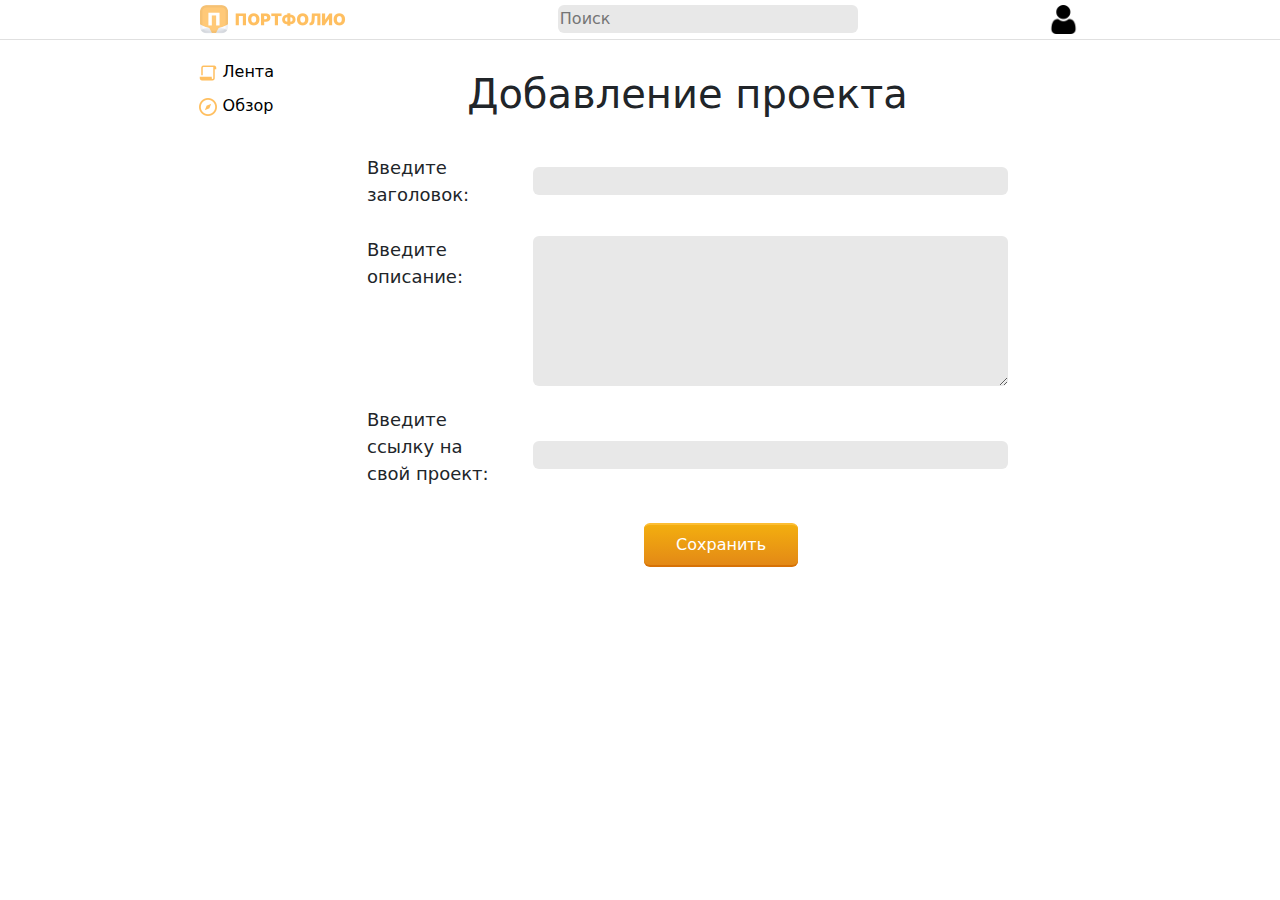
<file: src/add-page.html>
<!doctype html>
<html lang="ru">
  <head>
	<link type="image/x-icon" href="img/favicon.ico" rel="shortcut icon">
	<title>Портфолио</title>
	<meta charset="utf-8">
	<meta name="viewport" content="width=device-width, initial-scale=1, shrink-to-fit=no">
	<link rel="stylesheet" href="css/bootstrap.css">
	<link rel="stylesheet" href="css/style.css">
</head>
  <body>
	<div class="container">
		<div class="header">
			<div class="row">
				<div class="col-md-3">
					<div class="logo">
						<a href="index.html">
						<img src="img/logo.png" alt="Портфолио">
						</a>
					</div>
				</div>
				<div class="col-md-2 offset-md-2">
					<div class="find">
						<input type="text" class="field-input" placeholder="Поиск">
					</div>
				</div>
				<div class="col-md-3 offset-md-2">
					<div class="user-icon">
						<a href="profile.html">
						<img src="img/user-icon.png" width="29" alt="">
						</a>
					</div>
				</div>
			</div>
		</div>
	</div>
	<div class="horizontal-line"></div>
	<main>
		<div class="container">
			<div class="content">
				<div class="row">
					<div class="col-md-3">
						<nav class="navbar">
							<div class="container">
								<div clas="navbar-wrap">
									<ul class="navbar-menu">
										<li>
											<img src="img/paper.png">
											<a href="index.html">Лента</a>
										</li>
										<li>
											<img src="img/compass.png">
											<a href="#">Обзор</a>
										</li>
									</ul>
								</div>
							</div>
						</nav>
					</div>
					<div class="col-md-7">
						<div class="row add-header">
							<h1>Добавление проекта</h1>
						</div>
						<div class="row description-wrap">
							<div class="col-md-3 short-desc-text">
								<p>Введите заголовок:</p>
							</div>
							<div class="col-md-9 short-desc-input">
								<input type="text" class="short-description">
							</div>
						</div>
						<div class="row full-desc-wrap">
							<div class="col-md-3 full-desc-text">
								<p>Введите описание:</p>
							</div>
							<div class="col-md-9 full-desc-input">
								<textarea type="text" class="full-description"></textarea>
							</div>
						</div>
						<div class="row achievements-link">
							<div class="col-md-3 link-text">
								<p>Введите ссылку на свой проект:</p>
							</div>
							<div class="col-md-9 link-input">
								<input type="text">
							</div>
						</div>
						<div class="row button-wrap">
							<div class="col-md-2 offset-md-5">
								<button>Сохранить</button>
							</div>
						</div>
					</div>
				</div>
			</div>
		</div>
	</main>
	<script src="https://code.jquery.com/jquery-3.3.1.slim.min.js" integrity="sha384-q8i/X+965DzO0rT7abK41JStQIAqVgRVzpbzo5smXKp4YfRvH+8abtTE1Pi6jizo" crossorigin="anonymous"></script>
  </body>
</html>
</file>
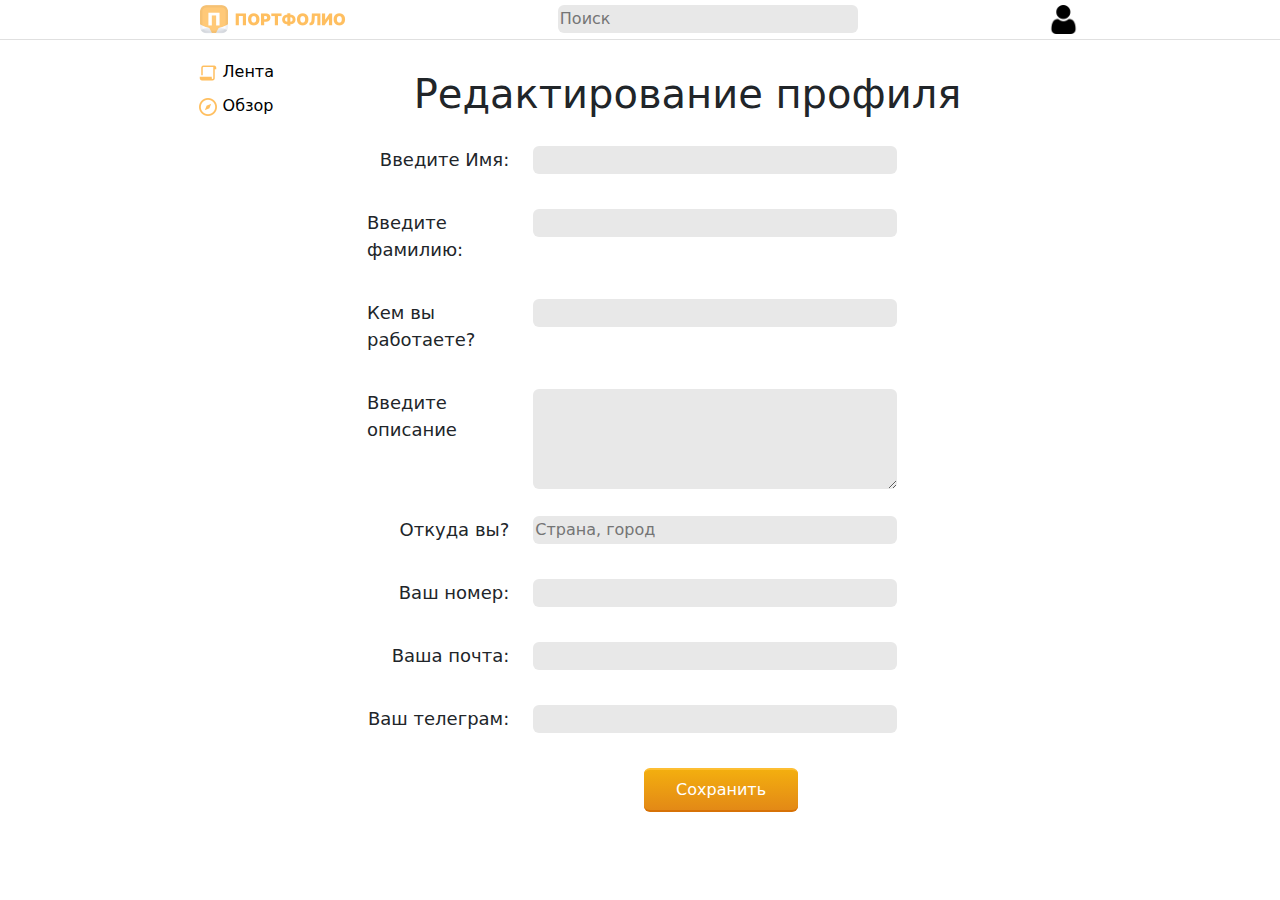
<file: src/edit-page.html>
<!doctype html>
<html lang="ru">
  <head>
	<link type="image/x-icon" href="img/favicon.ico" rel="shortcut icon">
	<title>Портфолио</title>
	<meta charset="utf-8">
	<meta name="viewport" content="width=device-width, initial-scale=1, shrink-to-fit=no">
	<link rel="stylesheet" href="css/bootstrap.css">
	<link rel="stylesheet" href="css/style.css">
</head>
  <body>
	<div class="container">
		<div class="header">
			<div class="row">
				<div class="col-md-3">
					<div class="logo">
						<a href="index.html">
						<img src="img/logo.png" alt="Портфолио">
						</a>
					</div>
				</div>
				<div class="col-md-2 offset-md-2">
					<div class="find">
						<input type="text" class="field-input" placeholder="Поиск">
					</div>
				</div>
				<div class="col-md-3 offset-md-2">
					<div class="user-icon">
						<a href="profile.html">
						<img src="img/user-icon.png" width="29" alt="">
						</a>
					</div>
				</div>
			</div>
		</div>
	</div>
	<div class="horizontal-line"></div>
	<main>
		<div class="container">
			<div class="content">
				<div class="row">
					<div class="col-md-3">
						<nav class="navbar">
							<div class="container">
								<div clas="navbar-wrap">
									<ul class="navbar-menu">
										<li>
											<img src="img/paper.png">
											<a href="index.html">Лента</a>
										</li>
										<li>
											<img src="img/compass.png">
											<a href="#">Обзор</a>
										</li>
									</ul>
								</div>
							</div>
						</nav>
					</div>
					<div class="col-md-7">
						<div class="row edit-header">
							<h1 class="header-text">Редактирование профиля</h1>
						</div>
						<div class="row name-block">
							<div class="col-md-3 name-text">
								<p>Введите Имя:</p>
							</div>
							<div class="col-md-7 name-input">
								<input type="text">
							</div>
						</div>
						<div class="row surname-block">
							<div class="col-md-3 surname-text">
								<p>Введите фамилию:</p>
							</div>
							<div class="col-md-7 surname-input">
								<input type="text">
							</div>
						</div>
						<div class="row profession-block">
							<div class="col-md-3 profession-text">
								<p>Кем вы работаете?</p>
							</div>
							<div class="col-md-7 profession-input">
								<input type="text">
							</div>
						</div>
						<div class="row profile-description">
							<div class="col-md-3 desc-profile-text">
								<p>Введите описание</p>
							</div>
							<div class="col-md-7 desc-profile-input">
								<textarea type="text"></textarea>
							</div>
						</div>
						<div class="row geolocation-block">
							<div class="col-md-3 geolocation-text">
								<p>Откуда вы?</p>
							</div>
							<div class="col-md-7 geolocation-input">
								<input type="text" placeholder="Страна, город">
							</div>
						</div>
						<div class="row phone-block">
							<div class="col-md-3 phone-text">
								<p>Ваш номер:</p>
							</div>
							<div class="col-md-7 phone-input">
								<input type="text">
							</div>
						</div>
						<div class="row mail-block">
							<div class="col-md-3 mail-text">
								<p>Ваша почта:</p>
							</div>
							<div class="col-md-7 mail-input">
								<input type="text">
							</div>
						</div>
						<div class="row telegram-block">
							<div class="col-md-3 telegram-text">
								<p>Ваш телеграм:</p>
							</div>
							<div class="col-md-7 telegram-input">
								<input type="text">
							</div>
						</div>
						<div class="row button-wrap">
							<div class="col-md-2 offset-md-5">
								<button>Сохранить</button>
							</div>
						</div>
					</div>
				</div>
			</div>
		</div>
	</main>
	<script src="https://code.jquery.com/jquery-3.3.1.slim.min.js" integrity="sha384-q8i/X+965DzO0rT7abK41JStQIAqVgRVzpbzo5smXKp4YfRvH+8abtTE1Pi6jizo" crossorigin="anonymous"></script>
  </body>
</html>
</file>
<file: src/css/style.css>
.logo {
  text-align: right;
}
.field-input {
  border: 0;
  padding: 2px;
  box-sizing: border-box;
  border-radius: 6px;
  width: 300px;
  background-color: #e8e8e8;
}
.user-icon {
  text-align: center;
}
.profile-icon {
  text-align: center;
}
.initials {
  display: inline-flex;
  align-items: safe;
  height: 40px;
  font-size: 28px;
  margin: 0;
  padding-right: 5px;
  font-weight: bold;
}
.profession {
  display: flex;
  align-items: safe;
  height: 40px;
  font-size: 20px;
  margin: 0;
}
.header {
  margin: 5px;
}
.horizontal-line {
  border: 0;
  border-bottom: 1px solid #e0e0e0;
  margin-bottom: 10px;
}
.navbar {
  width: 100%;
  height: 70px;
  padding-top: 0;
}
.navbar .container {
  height: inherit;
  display: flex;
  justify-content: flex-end;
  align-items: center;
}
.navbar-menu {
  list-style-type: none;
}
.navbar-menu li {
  margin: 10px 0;
}
.navbar-menu li a {
  text-decoration: none;
  color: #000;
  padding-right: 57px;
}
.initials-proff-icon .container {
  margin: 20px 0;
}
.descriprion-block {
  word-wrap: break-word;
  border-radius: 10px;
  background-color: #f3f3f3;
  padding: 10px;
}
.description-text {
  font-size: 14px;
}
.socials-block {
  word-wrap: break-word;
  border-radius: 10px;
  background-color: #f3f3f3;
  padding: 10px;
}
.socials li {
  list-style-type: none;
  font-size: 14px;
  padding: 3px 0;
}
.socials li p {
  display: inline-block;
  margin: 0 4px;
}
.achievements .row {
  border-radius: 10px;
  background-color: #f3f3f3;
  padding: 10px;
  margin-top: 20px;
}
.achievements p {
  font-size: 24px;
  margin-bottom: 0;
  height: 100%;
  display: flex;
  align-items: center;
}
.add-portfolio {
  font-size: 30px;
  text-decoration: none;
  color: #000;
  display: flex;
  justify-content: end;
}
.edit {
  font-size: 18px;
  text-decoration: none;
  color: #000;
  display: flex;
  width: 100%;
  height: 100%;
  justify-content: end;
  align-items: center;
}
.short-description {
  border: 0;
  padding: 2px;
  box-sizing: border-box;
  border-radius: 6px;
  width: 100%;
  background-color: #e8e8e8;
  word-wrap: break-word;
}
.short-desc-input {
  display: flex;
  align-items: center;
}
.short-desc-text p {
  height: 100%;
  display: flex;
  align-items: center;
  justify-content: end;
  font-size: 18px;
}
.description-wrap {
  margin-top: 20px;
}
.full-desc-wrap {
  margin-top: 20px;
}
.full-desc-text {
  height: 100%;
  display: flex;
  align-items: center;
  justify-content: end;
  font-size: 18px;
}
.full-description {
  border: 0;
  padding: 2px;
  box-sizing: border-box;
  border-radius: 6px;
  width: 100%;
  background-color: #e8e8e8;
}
.full-desc-input {
  display: flex;
  align-items: center;
  height: 100%;
  word-wrap: break-word;
}
.full-desc-input textarea {
  height: 150px;
}
.achievements-link {
  margin-top: 20px;
}
.link-text {
  height: 100%;
  display: flex;
  align-items: center;
  justify-content: end;
  font-size: 18px;
}
.link-input {
  display: flex;
  align-items: center;
}
.link-input input {
  border: 0;
  padding: 2px;
  box-sizing: border-box;
  border-radius: 6px;
  width: 100%;
  background-color: #e8e8e8;
}
.button-wrap {
  margin-top: 20px;
}
.button-wrap button {
  display: inline-block;
  color: white;
  text-decoration: none;
  padding: .5em 2em;
  outline: none;
  border-width: 2px 0;
  border-style: solid none;
  border-color: #FDBE33 #000 #D77206;
  border-radius: 6px;
  background: linear-gradient(#f3ae0f, #e38916) #e38916;
  transition: 0.2s;
}
.button-wrap button:hover {
  background: linear-gradient(#f5ae00, #f59500) #f5ae00;
}
.button-wrap button:active {
  background: linear-gradient(#f59500, #f5ae00) #f59500;
}
.edit-header {
  margin-top: 20px;
}
.header-text {
  text-align: center;
}
.name-block {
  margin-top: 20px;
}
.name-text {
  height: 100%;
  display: flex;
  align-items: center;
  justify-content: end;
  font-size: 18px;
}
.name-input input {
  border: 0;
  padding: 2px;
  box-sizing: border-box;
  border-radius: 6px;
  width: 100%;
  background-color: #e8e8e8;
}
.surname-block {
  margin-top: 20px;
}
.surname-text {
  height: 100%;
  display: flex;
  align-items: center;
  justify-content: end;
  font-size: 18px;
}
.surname-input input {
  border: 0;
  padding: 2px;
  box-sizing: border-box;
  border-radius: 6px;
  width: 100%;
  background-color: #e8e8e8;
}
.profession-block {
  margin-top: 20px;
}
.profession-text {
  height: 100%;
  display: flex;
  align-items: center;
  justify-content: end;
  font-size: 18px;
}
.profession-input input {
  border: 0;
  padding: 2px;
  box-sizing: border-box;
  border-radius: 6px;
  width: 100%;
  background-color: #e8e8e8;
}
.geolocation-block {
  margin-top: 20px;
}
.geolocation-text {
  height: 100%;
  display: flex;
  align-items: center;
  justify-content: end;
  font-size: 18px;
}
.geolocation-input input {
  border: 0;
  padding: 2px;
  box-sizing: border-box;
  border-radius: 6px;
  width: 100%;
  background-color: #e8e8e8;
}
.profile-description {
  margin-top: 20px;
}
.desc-profile-text {
  height: 100%;
  display: flex;
  align-items: center;
  justify-content: end;
  font-size: 18px;
}
.desc-profile-input textarea {
  border: 0;
  padding: 2px;
  box-sizing: border-box;
  border-radius: 6px;
  width: 100%;
  background-color: #e8e8e8;
  height: 100px;
}
.phone-block {
  margin-top: 20px;
}
.phone-text {
  height: 100%;
  display: flex;
  align-items: center;
  justify-content: end;
  font-size: 18px;
}
.phone-input input {
  border: 0;
  padding: 2px;
  box-sizing: border-box;
  border-radius: 6px;
  width: 100%;
  background-color: #e8e8e8;
}
.mail-block {
  margin-top: 20px;
}
.mail-text {
  height: 100%;
  display: flex;
  align-items: center;
  justify-content: end;
  font-size: 18px;
}
.mail-input input {
  border: 0;
  padding: 2px;
  box-sizing: border-box;
  border-radius: 6px;
  width: 100%;
  background-color: #e8e8e8;
}
.telegram-block {
  margin-top: 20px;
}
.telegram-text {
  height: 100%;
  display: flex;
  align-items: center;
  justify-content: end;
  font-size: 18px;
}
.telegram-input input {
  border: 0;
  padding: 2px;
  box-sizing: border-box;
  border-radius: 6px;
  width: 100%;
  background-color: #e8e8e8;
}
.add-header {
  margin-top: 20px;
}
.add-header h1 {
  text-align: center;
}
.widget-placeholder {
  background-color: #f3f3f3;
  border-radius: 10px;
  padding: 10px;
  margin-top: 20px;
}
.widget-placeholder-description {
  word-wrap: break-word;
}
.widget-place + .widget-place {
  margin-top: 20px;
}
</file>
